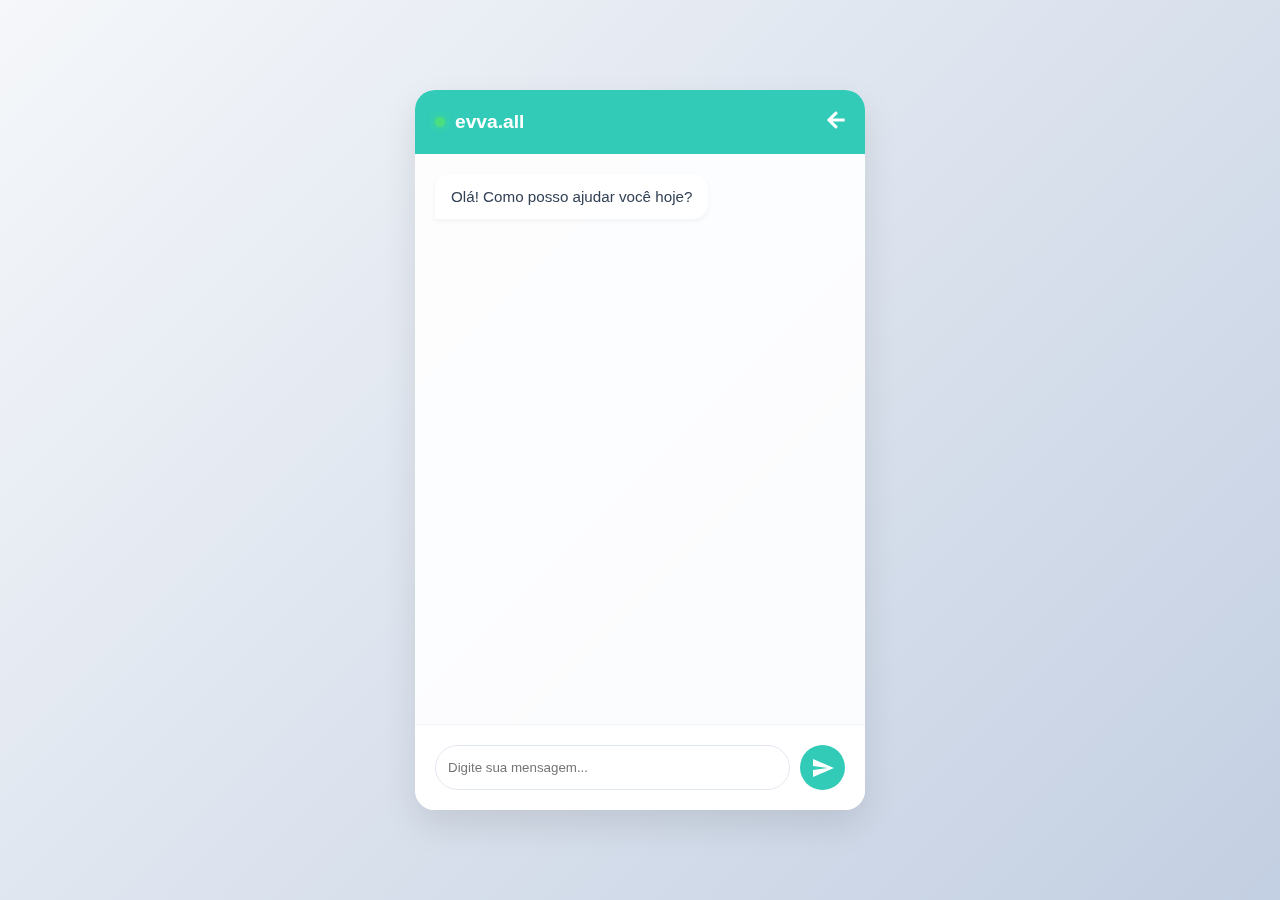
<file: nono.html>
<!DOCTYPE html>
<html lang="pt">
<head>
    <meta charset="UTF-8">
    <meta name="viewport" content="width=device-width, initial-scale=1.0">
    <title>Chat com Agente</title>
    <link rel="stylesheet" href="chat.css">
</head>
<body>
    <div class="chat-container">
    <header class="chat-header">
        <div class="chat_title">
            <div class="status-indicator"></div>
            <h1>evva.all</h1>
        </div>
        <a href="index.html">
            <svg xmlns="http://www.w3.org/2000/svg" viewBox="0 0 448 512" fill="white" height="20" width="18" > <!-- Font Awesome Free 5.15.4 by @fontawesome - https://fontawesome.com License - https://fontawesome.com/license/free (Icons: CC BY 4.0, Fonts: SIL OFL 1.1, Code: MIT License) --><path d="M257.5 445.1l-22.2 22.2c-9.4 9.4-24.6 9.4-33.9 0L7 273c-9.4-9.4-9.4-24.6 0-33.9L201.4 44.7c9.4-9.4 24.6-9.4 33.9 0l22.2 22.2c9.5 9.5 9.3 25-.4 34.3L136.6 216H424c13.3 0 24 10.7 24 24v32c0 13.3-10.7 24-24 24H136.6l120.5 114.8c9.8 9.3 10 24.8.4 34.3z"/></svg>
        </a>
    </header>
    
    <div id="chat-box" class="chat-box">
        <div class="message bot">Olá! Como posso ajudar você hoje?</div>
    </div>

    <div class="chat-input-area">
        <input type="text" id="user-input" placeholder="Digite sua mensagem..." autocomplete="off">
        <button onclick="sendMessage()" id="send-btn">
            <svg viewBox="0 0 24 24" width="24" height="24">
                <path fill="currentColor" d="M2.01 21L23 12 2.01 3 2 10l15 2-15 2z"></path>
            </svg>
        </button>
    </div>
</div>
  <script src="nono.js">
      
  </script>

</body>
</html>
</file>
<file: chat.css>
:root {
    --primary-color: #00bfa6ce;
    --bg-gradient: linear-gradient(135deg, #f5f7fa 0%, #c3cfe2 100%);
    --bot-msg-bg: #ffffff;
    --user-msg-bg: #00bfa6f1;
}

body {
    font-family: 'Segoe UI', Roboto, Helvetica, Arial, sans-serif;
    background: var(--bg-gradient);
    height: 100vh;
    display: flex;
    align-items: center;
    justify-content: center;
    margin: 0;
}

.chat-container {
    width: 100%;
    max-width: 450px;
    height: 80vh;
    background: rgba(255, 255, 255, 0.9);
    backdrop-filter: blur(10px);
    border-radius: 20px;
    box-shadow: 0 15px 35px rgba(0,0,0,0.1);
    display: flex;
    flex-direction: column;
    overflow: hidden;
}

.chat-header {
    background: var(--primary-color);
    color: white;
    padding: 20px;
    display: flex;
    align-items: center;
    justify-content: space-between;
}
.chat_title{
    display: flex;
    align-items: center;
    gap: 10px;
}
.chat-header h1 { font-size: 1.2rem; margin: 0; }

.status-indicator {
    width: 10px;
    height: 10px;
    background: #4ade80;
    border-radius: 50%;
    box-shadow: 0 0 8px #4ade80;
}

.chat-box {
    flex: 1;
    padding: 20px;
    overflow-y: auto;
    display: flex;
    flex-direction: column;
    gap: 15px;
    scrollbar-width: thin;
}

.message {
    max-width: 85%;
    padding: 12px 16px;
    border-radius: 15px;
    font-size: 0.95rem;
    line-height: 1.4;
    animation: fadeIn 0.3s ease;
}

@keyframes fadeIn {
    from { opacity: 0; transform: translateY(10px); }
    to { opacity: 1; transform: translateY(0); }
}

.bot {
    align-self: flex-start;
    background: var(--bot-msg-bg);
    color: #334155;
    border-bottom-left-radius: 2px;
    box-shadow: 0 2px 5px rgba(0,0,0,0.05);
}

.user {
    align-self: flex-end;
    background: var(--user-msg-bg);
    color: white;
    border-bottom-right-radius: 2px;
}

.chat-input-area {
    padding: 20px;
    display: flex;
    gap: 10px;
    background: white;
    border-top: 1px solid #f1f5f9;
}

#user-input {
    flex: 1;
    border: 1px solid #e2e8f0;
    padding: 12px;
    border-radius: 25px;
    outline: none;
    transition: border 0.3s;
}

#user-input:focus { border-color: var(--primary-color); }

#send-btn {
    background: var(--primary-color);
    color: white;
    border: none;
    width: 45px;
    height: 45px;
    border-radius: 50%;
    cursor: pointer;
    display: flex;
    align-items: center;
    justify-content: center;
    transition: transform 0.2s;
}

#send-btn:hover { transform: scale(1.05); }
@media screen  and (max-width:600px) {
    .chat-container{
        height: 100%;
        border-radius: 0;
    }
}
</file>
